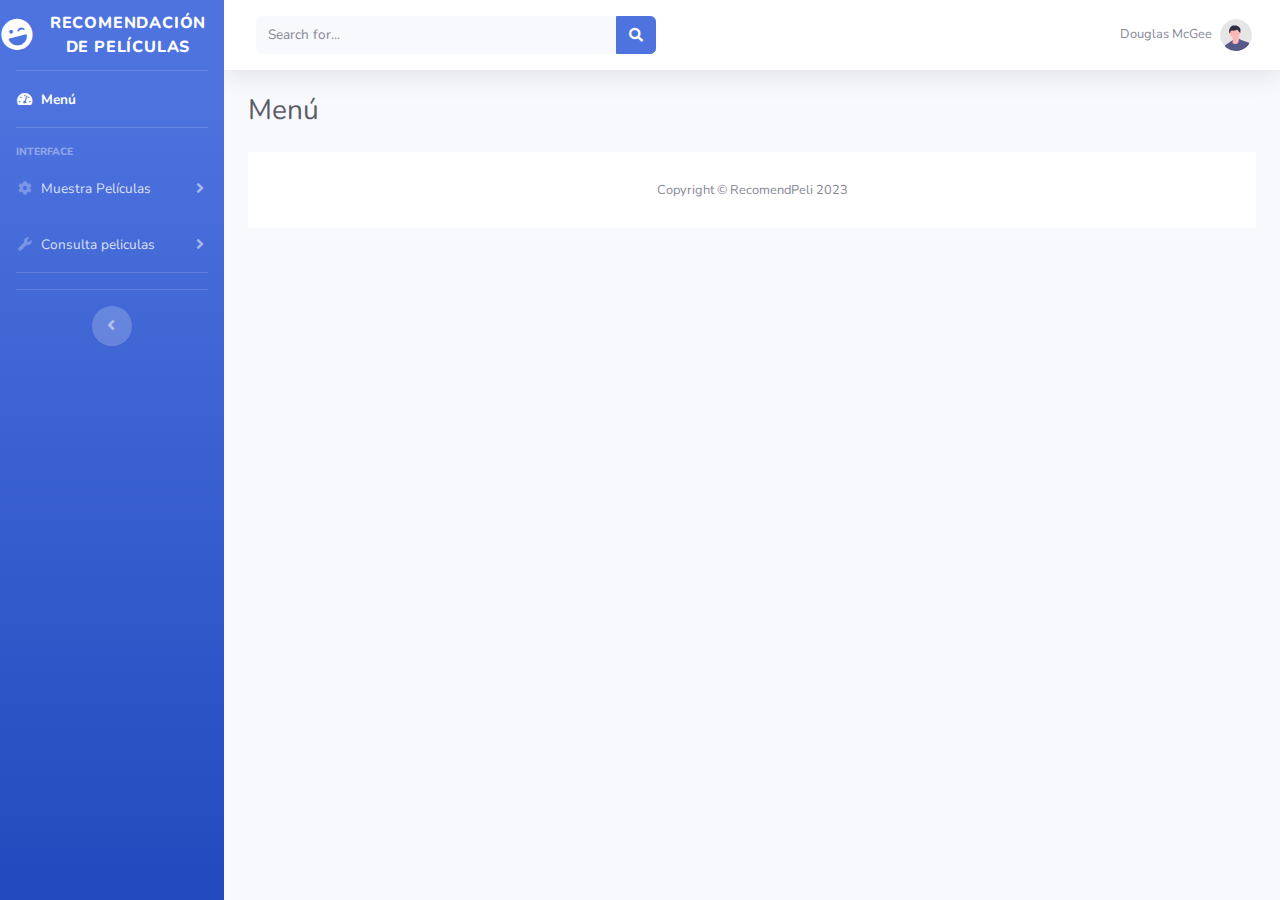
<file: Películas_Recommend/index.html>
<!DOCTYPE html>
<html lang="en">

<head>

    <meta charset="utf-8">
    <meta http-equiv="X-UA-Compatible" content="IE=edge">
    <meta name="viewport" content="width=device-width, initial-scale=1, shrink-to-fit=no">
    <meta name="description" content="">
    <meta name="author" content="">

    <title>PelisRecomen</title>

    <!-- Custom fonts for this template-->
    <link href="vendor/fontawesome-free/css/all.min.css" rel="stylesheet" type="text/css">
    <link
        href="https://fonts.googleapis.com/css?family=Nunito:200,200i,300,300i,400,400i,600,600i,700,700i,800,800i,900,900i"
        rel="stylesheet">

    <!-- Custom styles for this template-->
    <link href="css/sb-admin-2.min.css" rel="stylesheet">

</head>

<body id="page-top">

    <!-- Page Wrapper -->
    <div id="wrapper">

        <!-- Sidebar -->
        <ul class="navbar-nav bg-gradient-primary sidebar sidebar-dark accordion" id="accordionSidebar">

            <!-- Sidebar - Brand -->
            <a class="sidebar-brand d-flex align-items-center justify-content-center" href="index.html">
                <div class="sidebar-brand-icon rotate-n-15">
                    <i class="fas fa-laugh-wink"></i>
                </div>
                <div class="sidebar-brand-text mx-3">Recomendación de Películas</div>
            </a>

            <!-- Divider -->
            <hr class="sidebar-divider my-0">

            <!-- Nav Item - Dashboard -->
            <li class="nav-item active">
                <a class="nav-link" href="index.html">
                    <i class="fas fa-fw fa-tachometer-alt"></i>
                    <span>Menú</span></a>
            </li>

            <!-- Divider -->
            <hr class="sidebar-divider">

            <!-- Heading -->
            <div class="sidebar-heading">
                Interface
            </div>

            <!-- Nav Item - Pages Collapse Menu -->
            <li class="nav-item">
                <a class="nav-link collapsed" href="#" data-toggle="collapse" data-target="#collapseTwo"
                    aria-expanded="true" aria-controls="collapseTwo">
                    <i class="fas fa-fw fa-cog"></i>
                    <span>Muestra Películas</span>
                </a>
                <div id="collapseUtilities" class="collapse" aria-labelledby="headingUtilities"
                    data-parent="#accordionSidebar">
                    <div class="bg-white py-2 collapse-inner rounded">
                        <a class="collapse-item" href="peliculas.html">Ver Películas</a>
                    </div>
                </div>
            </li>

            <!-- Nav Item - Utilities Collapse Menu -->
            <li class="nav-item">
                <a class="nav-link collapsed" href="#" data-toggle="collapse" data-target="#collapseUtilities"
                    aria-expanded="true" aria-controls="collapseUtilities">
                    <i class="fas fa-fw fa-wrench"></i>
                    <span>Consulta peliculas</span>
                </a>
                <div id="collapseUtilities" class="collapse" aria-labelledby="headingUtilities"
                    data-parent="#accordionSidebar">
                    <div class="bg-white py-2 collapse-inner rounded">
                        <a class="collapse-item" href="peliculas.html">Recomendación Personal</a>
                    </div>
                </div>
            </li>

            <!-- Divider -->
            <hr class="sidebar-divider">

            
            <!-- Divider -->
            <hr class="sidebar-divider d-none d-md-block">

            <!-- Sidebar Toggler (Sidebar) -->
            <div class="text-center d-none d-md-inline">
                <button class="rounded-circle border-0" id="sidebarToggle"></button>
            </div>

        </ul>
        <!-- End of Sidebar -->

        <!-- Content Wrapper -->
        <div id="content-wrapper" class="d-flex flex-column">

            <!-- Main Content -->
            <div id="content">

                <!-- Topbar -->
                <nav class="navbar navbar-expand navbar-light bg-white topbar mb-4 static-top shadow">

                    <!-- Sidebar Toggle (Topbar) -->
                    <button id="sidebarToggleTop" class="btn btn-link d-md-none rounded-circle mr-3">
                        <i class="fa fa-bars"></i>
                    </button>

                    <!-- Topbar Search -->
                    <form
                        class="d-none d-sm-inline-block form-inline mr-auto ml-md-3 my-2 my-md-0 mw-100 navbar-search">
                        <div class="input-group">
                            <input type="text" class="form-control bg-light border-0 small" placeholder="Search for..."
                                aria-label="Search" aria-describedby="basic-addon2">
                            <div class="input-group-append">
                                <button class="btn btn-primary" type="button">
                                    <i class="fas fa-search fa-sm"></i>
                                </button>
                            </div>
                        </div>
                    </form>

                    <!-- Topbar Navbar -->
                    <ul class="navbar-nav ml-auto">

                        <!-- Nav Item - Search Dropdown (Visible Only XS) -->
                        <li class="nav-item dropdown no-arrow d-sm-none">
                            <a class="nav-link dropdown-toggle" href="#" id="searchDropdown" role="button"
                                data-toggle="dropdown" aria-haspopup="true" aria-expanded="false">
                                <i class="fas fa-search fa-fw"></i>
                            </a>

                      
  
                            <!-- Divider -->
                        <!-- Divider -->
                        <hr class="sidebar-divider my-0">

                        <!-- Nav Item - User Information -->
                        <li class="nav-item dropdown no-arrow">
                            <a class="nav-link dropdown-toggle" href="#" id="userDropdown" role="button"
                                data-toggle="dropdown" aria-haspopup="true" aria-expanded="false">
                                <!-- Divider -->
                                <hr class="sidebar-divider my-0">
                                <span class="mr-2 d-none d-lg-inline text-gray-600 small">Douglas McGee</span>
                                <img class="img-profile rounded-circle"
                                    src="img/undraw_profile.svg">
                            </a>
                            <!-- Dropdown - User Information -->
                            <div class="dropdown-menu dropdown-menu-right shadow animated--grow-in"
                                aria-labelledby="userDropdown">
                                <a class="dropdown-item" href="#">
                                    <i class="fas fa-user fa-sm fa-fw mr-2 text-gray-400"></i>
                                    Profile
                                </a>
                                <a class="dropdown-item" href="#">
                                    <i class="fas fa-cogs fa-sm fa-fw mr-2 text-gray-400"></i>
                                    Settings
                                </a>
                                <a class="dropdown-item" href="#">
                                    <i class="fas fa-list fa-sm fa-fw mr-2 text-gray-400"></i>
                                    Activity Log
                                </a>
                                <div class="dropdown-divider"></div>
                                <a class="dropdown-item" href="#" data-toggle="modal" data-target="#logoutModal">
                                    <i class="fas fa-sign-out-alt fa-sm fa-fw mr-2 text-gray-400"></i>
                                    Logout
                                </a>
                            </div>
                        </li>

                    </ul>

                </nav>
                <!-- End of Topbar -->

                <!-- Begin Page Content -->
                <div class="container-fluid">

                    <!-- Page Heading -->
                    <div class="d-sm-flex align-items-center justify-content-between mb-4">
                        <h1 class="h3 mb-0 text-gray-800">Menú</h1>
                        
                    </div>

                    <!-- Content Row -->
                    <div class="row">

                        

                    
                <!-- /.container-fluid -->

            </div>
            <!-- End of Main Content -->

            <!-- Footer -->
            <footer class="sticky-footer bg-white">
                <div class="container my-auto">
                    <div class="copyright text-center my-auto">
                        <span>Copyright &copy; RecomendPeli 2023</span>
                    </div>
                </div>
            </footer>
            <!-- End of Footer -->

        </div>
        <!-- End of Content Wrapper -->

    </div>
    <!-- End of Page Wrapper -->

    <!-- Scroll to Top Button-->
    <a class="scroll-to-top rounded" href="#page-top">
        <i class="fas fa-angle-up"></i>
    </a>

    <!-- Logout Modal-->
    <div class="modal fade" id="logoutModal" tabindex="-1" role="dialog" aria-labelledby="exampleModalLabel"
        aria-hidden="true">
        <div class="modal-dialog" role="document">
            <div class="modal-content">
                <div class="modal-header">
                    <h5 class="modal-title" id="exampleModalLabel">Ready to Leave?</h5>
                    <button class="close" type="button" data-dismiss="modal" aria-label="Close">
                        <span aria-hidden="true">×</span>
                    </button>
                </div>
                <div class="modal-body">Select "Logout" below if you are ready to end your current session.</div>
                <div class="modal-footer">
                    <button class="btn btn-secondary" type="button" data-dismiss="modal">Cancel</button>
                    <a class="btn btn-primary" href="login.html">Logout</a>
                </div>
            </div>
        </div>
    </div>

    <!-- Bootstrap core JavaScript-->
    <script src="vendor/jquery/jquery.min.js"></script>
    <script src="vendor/bootstrap/js/bootstrap.bundle.min.js"></script>

    <!-- Core plugin JavaScript-->
    <script src="vendor/jquery-easing/jquery.easing.min.js"></script>

    <!-- Custom scripts for all pages-->
    <script src="js/sb-admin-2.min.js"></script>

    <!-- Page level plugins -->
    <script src="vendor/chart.js/Chart.min.js"></script>

    <!-- Page level custom scripts -->
    <script src="js/demo/chart-area-demo.js"></script>
    <script src="js/demo/chart-pie-demo.js"></script>

</body>

</html>
</file>
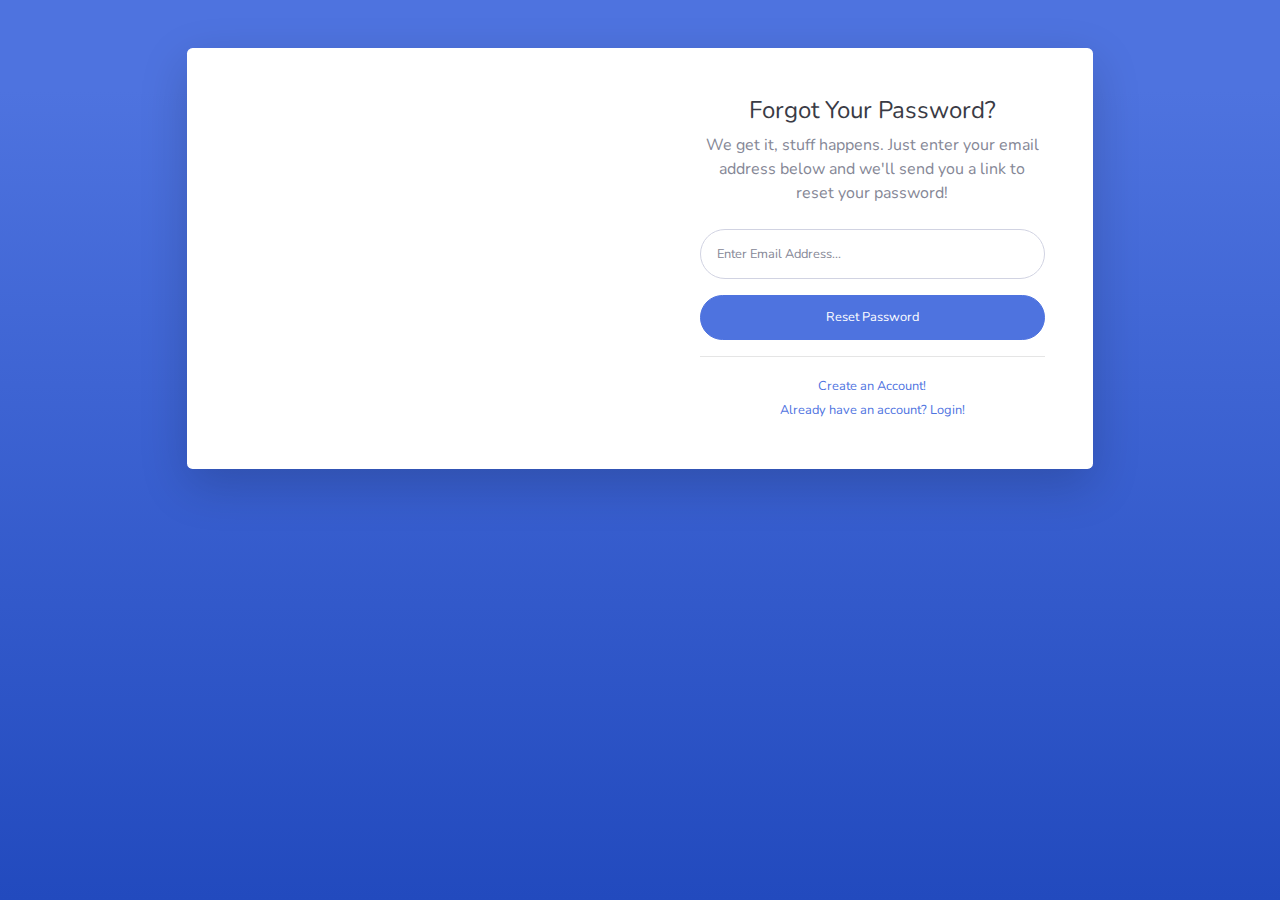
<file: Películas_Recommend/forgot-password.html>
<!DOCTYPE html>
<html lang="en">

<head>

    <meta charset="utf-8">
    <meta http-equiv="X-UA-Compatible" content="IE=edge">
    <meta name="viewport" content="width=device-width, initial-scale=1, shrink-to-fit=no">
    <meta name="description" content="">
    <meta name="author" content="">

    <title>SB Admin 2 - Forgot Password</title>

    <!-- Custom fonts for this template-->
    <link href="vendor/fontawesome-free/css/all.min.css" rel="stylesheet" type="text/css">
    <link
        href="https://fonts.googleapis.com/css?family=Nunito:200,200i,300,300i,400,400i,600,600i,700,700i,800,800i,900,900i"
        rel="stylesheet">

    <!-- Custom styles for this template-->
    <link href="css/sb-admin-2.min.css" rel="stylesheet">

</head>

<body class="bg-gradient-primary">

    <div class="container">

        <!-- Outer Row -->
        <div class="row justify-content-center">

            <div class="col-xl-10 col-lg-12 col-md-9">

                <div class="card o-hidden border-0 shadow-lg my-5">
                    <div class="card-body p-0">
                        <!-- Nested Row within Card Body -->
                        <div class="row">
                            <div class="col-lg-6 d-none d-lg-block bg-password-image"></div>
                            <div class="col-lg-6">
                                <div class="p-5">
                                    <div class="text-center">
                                        <h1 class="h4 text-gray-900 mb-2">Forgot Your Password?</h1>
                                        <p class="mb-4">We get it, stuff happens. Just enter your email address below
                                            and we'll send you a link to reset your password!</p>
                                    </div>
                                    <form class="user">
                                        <div class="form-group">
                                            <input type="email" class="form-control form-control-user"
                                                id="exampleInputEmail" aria-describedby="emailHelp"
                                                placeholder="Enter Email Address...">
                                        </div>
                                        <a href="login.html" class="btn btn-primary btn-user btn-block">
                                            Reset Password
                                        </a>
                                    </form>
                                    <hr>
                                    <div class="text-center">
                                        <a class="small" href="register.html">Create an Account!</a>
                                    </div>
                                    <div class="text-center">
                                        <a class="small" href="login.html">Already have an account? Login!</a>
                                    </div>
                                </div>
                            </div>
                        </div>
                    </div>
                </div>

            </div>

        </div>

    </div>

    <!-- Bootstrap core JavaScript-->
    <script src="vendor/jquery/jquery.min.js"></script>
    <script src="vendor/bootstrap/js/bootstrap.bundle.min.js"></script>

    <!-- Core plugin JavaScript-->
    <script src="vendor/jquery-easing/jquery.easing.min.js"></script>

    <!-- Custom scripts for all pages-->
    <script src="js/sb-admin-2.min.js"></script>

</body>

</html>
</file>
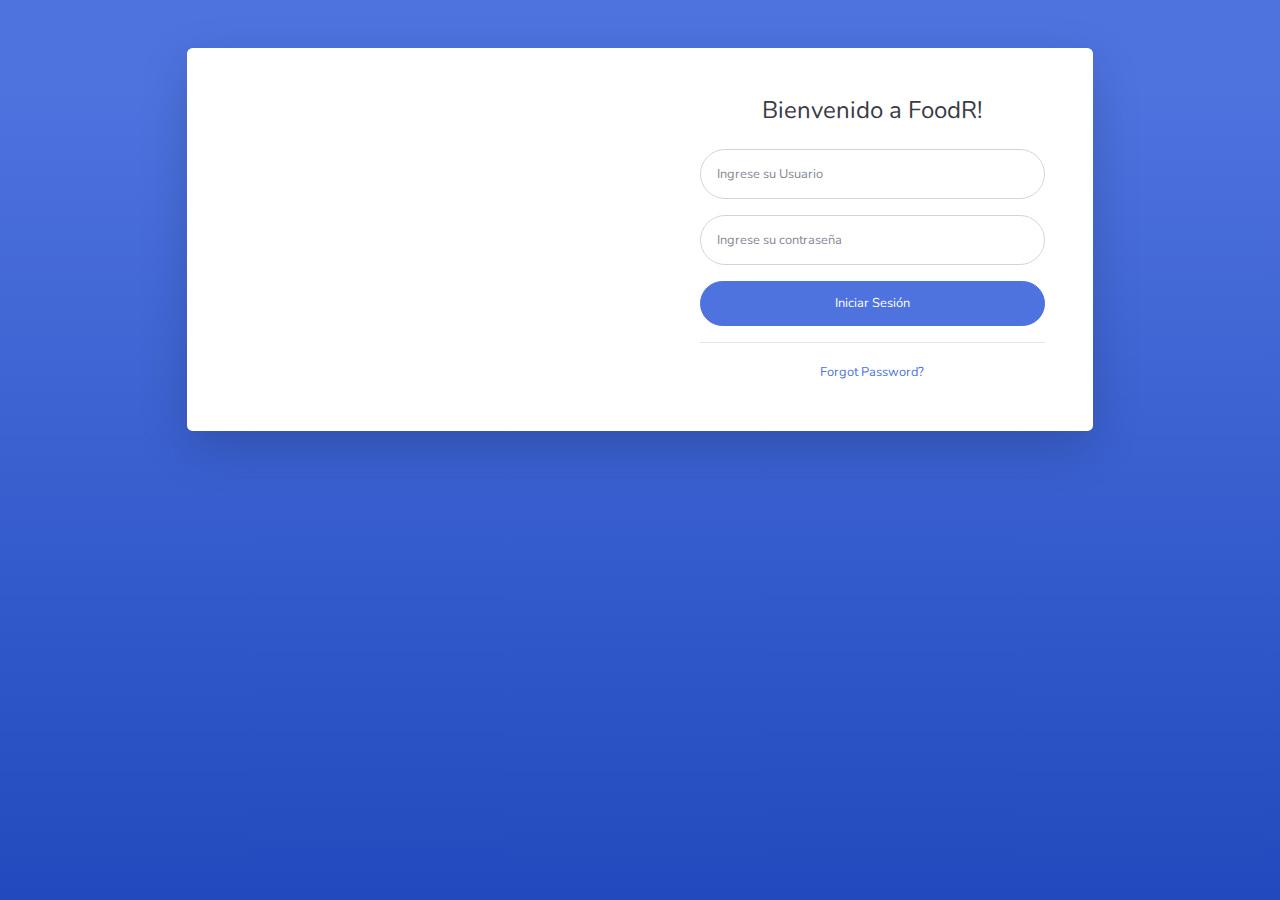
<file: Películas_Recommend/login.html>
<!DOCTYPE html>
<html lang="en">

<head>

    <meta charset="utf-8">
    <meta http-equiv="X-UA-Compatible" content="IE=edge">
    <meta name="viewport" content="width=device-width, initial-scale=1, shrink-to-fit=no">
    <meta name="description" content="">
    <meta name="author" content="">

    <title>SB Admin 2 - Login</title>

    <!-- Custom fonts for this template-->
    <link href="vendor/fontawesome-free/css/all.min.css" rel="stylesheet" type="text/css">
    <link
        href="https://fonts.googleapis.com/css?family=Nunito:200,200i,300,300i,400,400i,600,600i,700,700i,800,800i,900,900i"
        rel="stylesheet">

    <!-- Custom styles for this template-->
    <link href="css/sb-admin-2.min.css" rel="stylesheet">

</head>

<body class="bg-gradient-primary">

    <div class="container">

        <!-- Outer Row -->
        <div class="row justify-content-center">

            <div class="col-xl-10 col-lg-12 col-md-9">

                <div class="card o-hidden border-0 shadow-lg my-5">
                    <div class="card-body p-0">
                        <!-- Nested Row within Card Body -->
                        <div class="row">
                            <div class="col-lg-6 d-none d-lg-block bg-login-image"></div>
                            <div class="col-lg-6">
                                <div class="p-5">
                                    <div class="text-center">
                                        <h1 class="h4 text-gray-900 mb-4">Bienvenido a FoodR!</h1>
                                    </div>
                                    <form class="user">
                                        <div class="form-group">
                                            <input type="email" class="form-control form-control-user"
                                                id="exampleInputEmail" aria-describedby="emailHelp"
                                                placeholder="Ingrese su Usuario ">
                                        </div>
                                        <div class="form-group">
                                            <input type="password" class="form-control form-control-user"
                                                id="exampleInputPassword" placeholder="Ingrese su contraseña">
                                        </div>
                                        <a href="index.html" class="btn btn-primary btn-user btn-block">
                                            Iniciar Sesión
                                        </a>
                                    </form>
                                    <hr>
                                    <div class="text-center">
                                        <a class="small" href="forgot-password.html">Forgot Password?</a>
                                    </div>
                                    
                                </div>
                            </div>
                        </div>
                    </div>
                </div>

            </div>

        </div>

    </div>

    <!-- Bootstrap core JavaScript-->
    <script src="vendor/jquery/jquery.min.js"></script>
    <script src="vendor/bootstrap/js/bootstrap.bundle.min.js"></script>

    <!-- Core plugin JavaScript-->
    <script src="vendor/jquery-easing/jquery.easing.min.js"></script>

    <!-- Custom scripts for all pages-->
    <script src="js/sb-admin-2.min.js"></script>

</body>

</html>
</file>
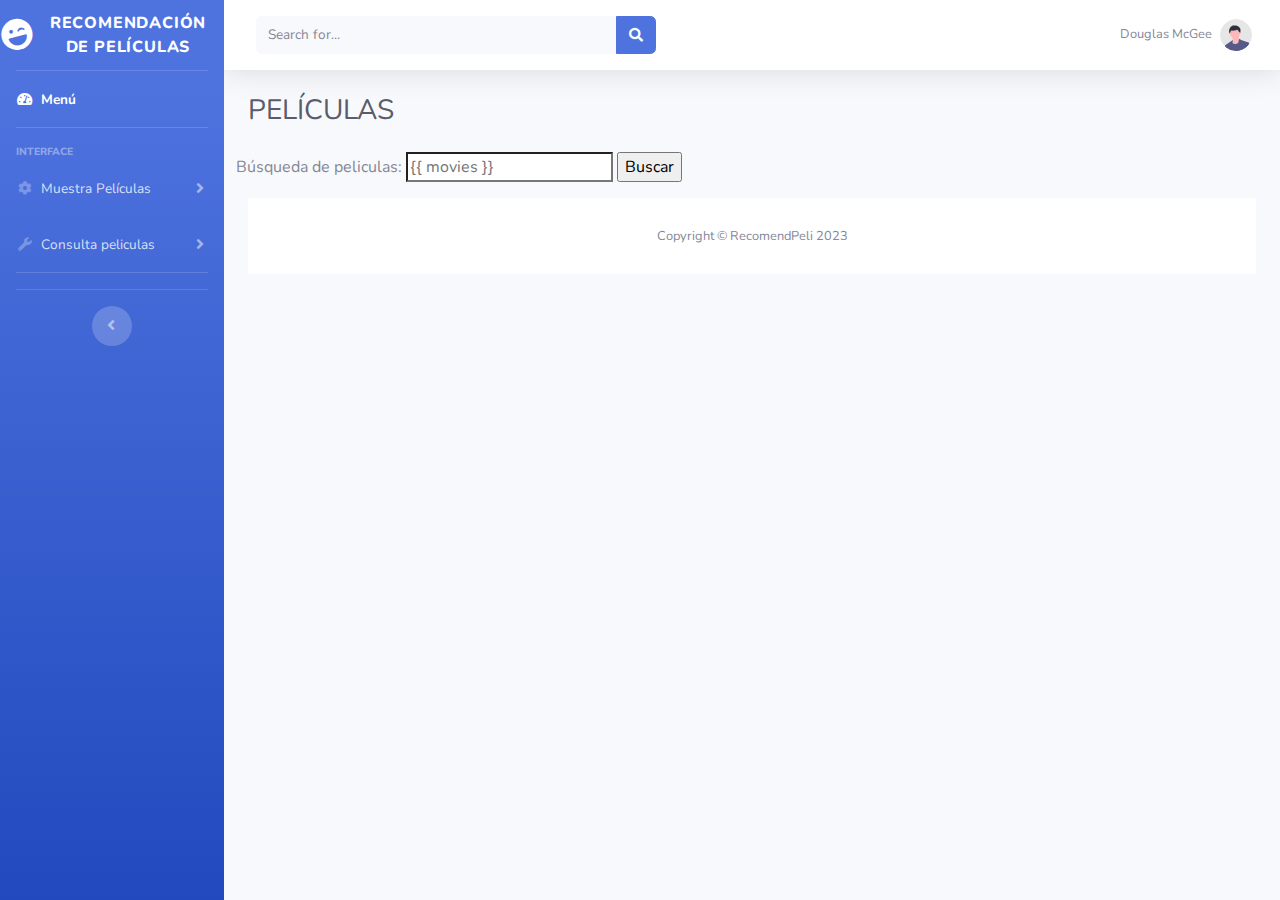
<file: Películas_Recommend/peliculas.html>
<!DOCTYPE html>
<html lang="en">

<head>

    <meta charset="utf-8">
    <meta http-equiv="X-UA-Compatible" content="IE=edge">
    <meta name="viewport" content="width=device-width, initial-scale=1, shrink-to-fit=no">
    <meta name="description" content="">
    <meta name="author" content="">

    <title>VERPELICULAS</title>

    <!-- Custom fonts for this template-->
    <link href="vendor/fontawesome-free/css/all.min.css" rel="stylesheet" type="text/css">
    <link
        href="https://fonts.googleapis.com/css?family=Nunito:200,200i,300,300i,400,400i,600,600i,700,700i,800,800i,900,900i"
        rel="stylesheet">

    <!-- Custom styles for this template-->
    <link href="css/sb-admin-2.min.css" rel="stylesheet">

</head>

<form action="main.py">

    <script>
        function recomendar() {
          var checkboxes = document.querySelectorAll('input[type="checkbox"]');
          var valores = [];
      
          checkboxes.forEach(function(checkbox) {
          valores.push(checkbox.value);
          });
      
    }
  
  </script>


</form>

<body id="page-top">

    <!-- Page Wrapper -->
    <div id="wrapper">

        <!-- Sidebar -->
        <ul class="navbar-nav bg-gradient-primary sidebar sidebar-dark accordion" id="accordionSidebar">

            <!-- Sidebar - Brand -->
            <a class="sidebar-brand d-flex align-items-center justify-content-center" href="index.html">
                <div class="sidebar-brand-icon rotate-n-15">
                    <i class="fas fa-laugh-wink"></i>
                </div>
                <div class="sidebar-brand-text mx-3">Recomendación de Películas</div>
            </a>

            <!-- Divider -->
            <hr class="sidebar-divider my-0">

            <!-- Nav Item - Dashboard -->
            <li class="nav-item active">
                <a class="nav-link" href="index.html">
                    <i class="fas fa-fw fa-tachometer-alt"></i>
                    <span>Menú</span></a>
            </li>

            <!-- Divider -->
            <hr class="sidebar-divider">

            <!-- Heading -->
            <div class="sidebar-heading">
                Interface
            </div>

            <!-- Nav Item - Pages Collapse Menu -->
            <li class="nav-item">
                <a class="nav-link collapsed" href="#" data-toggle="collapse" data-target="#collapseTwo"
                    aria-expanded="true" aria-controls="collapseTwo">
                    <i class="fas fa-fw fa-cog"></i>
                    <span>Muestra Películas</span>
                </a>
                <div id="collapseUtilities" class="collapse" aria-labelledby="headingUtilities"
                    data-parent="#accordionSidebar">
                    <div class="bg-white py-2 collapse-inner rounded">
                        <a class="collapse-item" href="peliculas.html">Ver Películas</a>
                    </div>
                </div>
            </li>

            <!-- Nav Item - Utilities Collapse Menu -->
            <li class="nav-item">
                <a class="nav-link collapsed" href="#" data-toggle="collapse" data-target="#collapseUtilities"
                    aria-expanded="true" aria-controls="collapseUtilities">
                    <i class="fas fa-fw fa-wrench"></i>
                    <span>Consulta peliculas</span>
                </a>
                <div id="collapseUtilities" class="collapse" aria-labelledby="headingUtilities"
                    data-parent="#accordionSidebar">
                    <div class="bg-white py-2 collapse-inner rounded">
                        <a class="collapse-item" href="peliculas.html">Recomendación Personal</a>
                    </div>
                </div>
            </li>

            <!-- Divider -->
            <hr class="sidebar-divider">

            
            <!-- Divider -->
            <hr class="sidebar-divider d-none d-md-block">

            <!-- Sidebar Toggler (Sidebar) -->
            <div class="text-center d-none d-md-inline">
                <button class="rounded-circle border-0" id="sidebarToggle"></button>
            </div>

        </ul>
        <!-- End of Sidebar -->

        <!-- Content Wrapper -->
        <div id="content-wrapper" class="d-flex flex-column">

            <!-- Main Content -->
            <div id="content">

                <!-- Topbar -->
                <nav class="navbar navbar-expand navbar-light bg-white topbar mb-4 static-top shadow">

                    <!-- Sidebar Toggle (Topbar) -->
                    <button id="sidebarToggleTop" class="btn btn-link d-md-none rounded-circle mr-3">
                        <i class="fa fa-bars"></i>
                    </button>

                    <!-- Topbar Search -->
                    <form
                        class="d-none d-sm-inline-block form-inline mr-auto ml-md-3 my-2 my-md-0 mw-100 navbar-search">
                        <div class="input-group">
                            <input type="text" class="form-control bg-light border-0 small" placeholder="Search for..."
                                aria-label="Search" aria-describedby="basic-addon2">
                            <div class="input-group-append">
                                <button class="btn btn-primary" type="button">
                                    <i class="fas fa-search fa-sm"></i>
                                </button>
                            </div>
                        </div>
                    </form>

                    <!-- Topbar Navbar -->
                    <ul class="navbar-nav ml-auto">

                        <!-- Nav Item - Search Dropdown (Visible Only XS) -->
                        <li class="nav-item dropdown no-arrow d-sm-none">
                            <a class="nav-link dropdown-toggle" href="#" id="searchDropdown" role="button"
                                data-toggle="dropdown" aria-haspopup="true" aria-expanded="false">
                                <i class="fas fa-search fa-fw"></i>
                            </a>

                      
  
                            <!-- Divider -->
                        <!-- Divider -->
                        <hr class="sidebar-divider my-0">

                        <!-- Nav Item - User Information -->
                        <li class="nav-item dropdown no-arrow">
                            <a class="nav-link dropdown-toggle" href="#" id="userDropdown" role="button"
                                data-toggle="dropdown" aria-haspopup="true" aria-expanded="false">
                                <!-- Divider -->
                                <hr class="sidebar-divider my-0">
                                <span class="mr-2 d-none d-lg-inline text-gray-600 small">Douglas McGee</span>
                                <img class="img-profile rounded-circle"
                                    src="img/undraw_profile.svg">
                            </a>
                            <!-- Dropdown - User Information -->
                            <div class="dropdown-menu dropdown-menu-right shadow animated--grow-in"
                                aria-labelledby="userDropdown">
                                <a class="dropdown-item" href="#">
                                    <i class="fas fa-user fa-sm fa-fw mr-2 text-gray-400"></i>
                                    Profile
                                </a>
                                <a class="dropdown-item" href="#">
                                    <i class="fas fa-cogs fa-sm fa-fw mr-2 text-gray-400"></i>
                                    Settings
                                </a>
                                <a class="dropdown-item" href="#">
                                    <i class="fas fa-list fa-sm fa-fw mr-2 text-gray-400"></i>
                                    Activity Log
                                </a>
                                <div class="dropdown-divider"></div>
                                <a class="dropdown-item" href="#" data-toggle="modal" data-target="#logoutModal">
                                    <i class="fas fa-sign-out-alt fa-sm fa-fw mr-2 text-gray-400"></i>
                                    Logout
                                </a>
                            </div>
                        </li>

                    </ul>

                </nav>
                <!-- End of Topbar -->

                <!-- Begin Page Content -->
                <div class="container-fluid">

                    <!-- Page Heading -->
                    <div class="d-sm-flex align-items-center justify-content-between mb-4">
                        <h1 class="h3 mb-0 text-gray-800">PELÍCULAS</h1>
                        
                    </div>

                    <!-- Content Row -->
                    <div class="row">

                        <form action="peliculas.html" method="post" target="_blank">

                            <p>
                          
                              Búsqueda de peliculas: <input type="search" name="busquedamusica" placeholder="{{ movies }}">
                          
                              <input type="submit" value="Buscar">
                          
                            </p>
                          
                          </form>

                        

                    
                <!-- /.container-fluid -->

            </div>
            <!-- End of Main Content -->

            <!-- Footer -->
            <footer class="sticky-footer bg-white">
                <div class="container my-auto">
                    <div class="copyright text-center my-auto">
                        <span>Copyright &copy; RecomendPeli 2023</span>
                    </div>
                </div>
            </footer>
            <!-- End of Footer -->

        </div>
        <!-- End of Content Wrapper -->

    </div>
    <!-- End of Page Wrapper -->

    <!-- Scroll to Top Button-->
    <a class="scroll-to-top rounded" href="#page-top">
        <i class="fas fa-angle-up"></i>
    </a>

    <!-- Logout Modal-->
    <div class="modal fade" id="logoutModal" tabindex="-1" role="dialog" aria-labelledby="exampleModalLabel"
        aria-hidden="true">
        <div class="modal-dialog" role="document">
            <div class="modal-content">
                <div class="modal-header">
                    <h5 class="modal-title" id="exampleModalLabel">Ready to Leave?</h5>
                    <button class="close" type="button" data-dismiss="modal" aria-label="Close">
                        <span aria-hidden="true">×</span>
                    </button>
                </div>
                <div class="modal-body">Select "Logout" below if you are ready to end your current session.</div>
                <div class="modal-footer">
                    <button class="btn btn-secondary" type="button" data-dismiss="modal">Cancel</button>
                    <a class="btn btn-primary" href="login.html">Logout</a>
                </div>
            </div>
        </div>
    </div>

    <!-- Bootstrap core JavaScript-->
    <script src="vendor/jquery/jquery.min.js"></script>
    <script src="vendor/bootstrap/js/bootstrap.bundle.min.js"></script>

    <!-- Core plugin JavaScript-->
    <script src="vendor/jquery-easing/jquery.easing.min.js"></script>

    <!-- Custom scripts for all pages-->
    <script src="js/sb-admin-2.min.js"></script>

    <!-- Page level plugins -->
    <script src="vendor/chart.js/Chart.min.js"></script>

    <!-- Page level custom scripts -->
    <script src="js/demo/chart-area-demo.js"></script>
    <script src="js/demo/chart-pie-demo.js"></script>

</body>

</html>
</file>
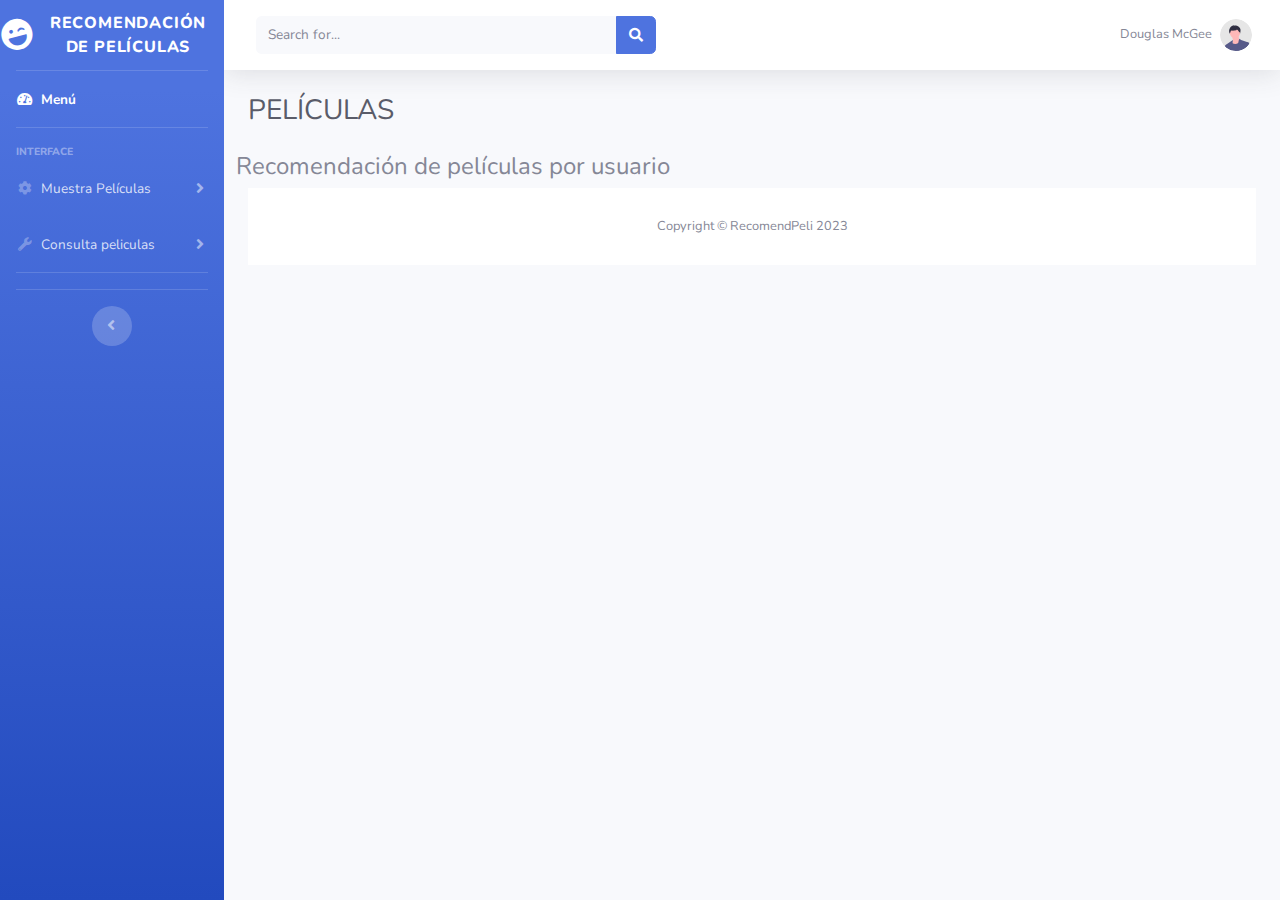
<file: Películas_Recommend/recomendaciones.html>
<!DOCTYPE html>
<html lang="en">

<head>

    <meta charset="utf-8">
    <meta http-equiv="X-UA-Compatible" content="IE=edge">
    <meta name="viewport" content="width=device-width, initial-scale=1, shrink-to-fit=no">
    <meta name="description" content="">
    <meta name="author" content="">

    <title>VERPELICULAS</title>

    <!-- Custom fonts for this template-->
    <link href="vendor/fontawesome-free/css/all.min.css" rel="stylesheet" type="text/css">
    <link
        href="https://fonts.googleapis.com/css?family=Nunito:200,200i,300,300i,400,400i,600,600i,700,700i,800,800i,900,900i"
        rel="stylesheet">

    <!-- Custom styles for this template-->
    <link href="css/sb-admin-2.min.css" rel="stylesheet">

</head>

<body id="page-top">

    <!-- Page Wrapper -->
    <div id="wrapper">

        <!-- Sidebar -->
        <ul class="navbar-nav bg-gradient-primary sidebar sidebar-dark accordion" id="accordionSidebar">

            <!-- Sidebar - Brand -->
            <a class="sidebar-brand d-flex align-items-center justify-content-center" href="index.html">
                <div class="sidebar-brand-icon rotate-n-15">
                    <i class="fas fa-laugh-wink"></i>
                </div>
                <div class="sidebar-brand-text mx-3">Recomendación de Películas</div>
            </a>

            <!-- Divider -->
            <hr class="sidebar-divider my-0">

            <!-- Nav Item - Dashboard -->
            <li class="nav-item active">
                <a class="nav-link" href="index.html">
                    <i class="fas fa-fw fa-tachometer-alt"></i>
                    <span>Menú</span></a>
            </li>

            <!-- Divider -->
            <hr class="sidebar-divider">

            <!-- Heading -->
            <div class="sidebar-heading">
                Interface
            </div>

            <!-- Nav Item - Pages Collapse Menu -->
            <li class="nav-item">
                <a class="nav-link collapsed" href="#" data-toggle="collapse" data-target="#collapseTwo"
                    aria-expanded="true" aria-controls="collapseTwo">
                    <i class="fas fa-fw fa-cog"></i>
                    <span>Muestra Películas</span>
                </a>
                <div id="collapseUtilities" class="collapse" aria-labelledby="headingUtilities"
                    data-parent="#accordionSidebar">
                    <div class="bg-white py-2 collapse-inner rounded">
                        <a class="collapse-item" href="peliculas.html">Ver Películas</a>
                    </div>
                </div>
            </li>

            <!-- Nav Item - Utilities Collapse Menu -->
            <li class="nav-item">
                <a class="nav-link collapsed" href="#" data-toggle="collapse" data-target="#collapseUtilities"
                    aria-expanded="true" aria-controls="collapseUtilities">
                    <i class="fas fa-fw fa-wrench"></i>
                    <span>Consulta peliculas</span>
                </a>
                <div id="collapseUtilities" class="collapse" aria-labelledby="headingUtilities"
                    data-parent="#accordionSidebar">
                    <div class="bg-white py-2 collapse-inner rounded">
                        <a class="collapse-item" href="peliculas.html">Recomendación Personal</a>
                    </div>
                </div>
            </li>

            <!-- Divider -->
            <hr class="sidebar-divider">

            
            <!-- Divider -->
            <hr class="sidebar-divider d-none d-md-block">

            <!-- Sidebar Toggler (Sidebar) -->
            <div class="text-center d-none d-md-inline">
                <button class="rounded-circle border-0" id="sidebarToggle"></button>
            </div>

        </ul>
        <!-- End of Sidebar -->

        <!-- Content Wrapper -->
        <div id="content-wrapper" class="d-flex flex-column">

            <!-- Main Content -->
            <div id="content">

                <!-- Topbar -->
                <nav class="navbar navbar-expand navbar-light bg-white topbar mb-4 static-top shadow">

                    <!-- Sidebar Toggle (Topbar) -->
                    <button id="sidebarToggleTop" class="btn btn-link d-md-none rounded-circle mr-3">
                        <i class="fa fa-bars"></i>
                    </button>

                    <!-- Topbar Search -->
                    <form
                        class="d-none d-sm-inline-block form-inline mr-auto ml-md-3 my-2 my-md-0 mw-100 navbar-search">
                        <div class="input-group">
                            <input type="text" class="form-control bg-light border-0 small" placeholder="Search for..."
                                aria-label="Search" aria-describedby="basic-addon2">
                            <div class="input-group-append">
                                <button class="btn btn-primary" type="button">
                                    <i class="fas fa-search fa-sm"></i>
                                </button>
                            </div>
                        </div>
                    </form>

                    <!-- Topbar Navbar -->
                    <ul class="navbar-nav ml-auto">

                        <!-- Nav Item - Search Dropdown (Visible Only XS) -->
                        <li class="nav-item dropdown no-arrow d-sm-none">
                            <a class="nav-link dropdown-toggle" href="#" id="searchDropdown" role="button"
                                data-toggle="dropdown" aria-haspopup="true" aria-expanded="false">
                                <i class="fas fa-search fa-fw"></i>
                            </a>

                      
  
                            <!-- Divider -->
                        <!-- Divider -->
                        <hr class="sidebar-divider my-0">

                        <!-- Nav Item - User Information -->
                        <li class="nav-item dropdown no-arrow">
                            <a class="nav-link dropdown-toggle" href="#" id="userDropdown" role="button"
                                data-toggle="dropdown" aria-haspopup="true" aria-expanded="false">
                                <!-- Divider -->
                                <hr class="sidebar-divider my-0">
                                <span class="mr-2 d-none d-lg-inline text-gray-600 small">Douglas McGee</span>
                                <img class="img-profile rounded-circle"
                                    src="img/undraw_profile.svg">
                            </a>
                            <!-- Dropdown - User Information -->
                            <div class="dropdown-menu dropdown-menu-right shadow animated--grow-in"
                                aria-labelledby="userDropdown">
                                <a class="dropdown-item" href="#">
                                    <i class="fas fa-user fa-sm fa-fw mr-2 text-gray-400"></i>
                                    Profile
                                </a>
                                <a class="dropdown-item" href="#">
                                    <i class="fas fa-cogs fa-sm fa-fw mr-2 text-gray-400"></i>
                                    Settings
                                </a>
                                <a class="dropdown-item" href="#">
                                    <i class="fas fa-list fa-sm fa-fw mr-2 text-gray-400"></i>
                                    Activity Log
                                </a>
                                <div class="dropdown-divider"></div>
                                <a class="dropdown-item" href="#" data-toggle="modal" data-target="#logoutModal">
                                    <i class="fas fa-sign-out-alt fa-sm fa-fw mr-2 text-gray-400"></i>
                                    Logout
                                </a>
                            </div>
                        </li>

                    </ul>

                </nav>
                <!-- End of Topbar -->

                <!-- Begin Page Content -->
                <div class="container-fluid">

                    <!-- Page Heading -->
                    <div class="d-sm-flex align-items-center justify-content-between mb-4">
                        <h1 class="h3 mb-0 text-gray-800">PELÍCULAS</h1>
                        
                    </div>

                    <!-- Content Row -->
                    <div class="row">


                    <center><h4>Recomendación de películas por usuario</h4></center>

                    <div></div>

                    <hr>


                    
                    <script>
                        function pelirecomendacion() {
                        var opciones = document.getElementsByName('likes');
                      
                        for (var i = 0; i < opciones.length; i++) {
                            if (opciones[i].checked) {
                            var valorSeleccionado = opciones[i].value;
                           
                            break;
                            }
                        }
                        }
                    </script>


                  <!-- <h4></h4>
                    <table summary="Los grupos de música punk más famosos del Reino Unido", href="pelirecomendacion">
                        <caption>Un resumen de los grupos de música punk más famosos del Reino Unido</caption>
                        <thead>
                          <tr>
                            <th scope="col">{id}</th>
                            <th scope="col">{name}</th>
                            <th scope="col">{likes}</th>

                          </tr>
                        </thead>
                        <tbody>
                          <tr>
                            <th scope="row">{movie1}</th>
                          </tr>
                          <tr>
                            <th scope="row">{movie2}
                            </th>
                          </tr>
                      
                      
                        </tfoot>
                      </table> 
                      -->

                        

                    
                <!-- /.container-fluid -->

            </div>
            <!-- End of Main Content -->

            <!-- Footer -->
            <footer class="sticky-footer bg-white">
                <div class="container my-auto">
                    <div class="copyright text-center my-auto">
                        <span>Copyright &copy; RecomendPeli 2023</span>
                    </div>
                </div>
            </footer>
            <!-- End of Footer -->

        </div>
        <!-- End of Content Wrapper -->

    </div>
    <!-- End of Page Wrapper -->

    <!-- Scroll to Top Button-->
    <a class="scroll-to-top rounded" href="#page-top">
        <i class="fas fa-angle-up"></i>
    </a>

    <!-- Logout Modal-->
    <div class="modal fade" id="logoutModal" tabindex="-1" role="dialog" aria-labelledby="exampleModalLabel"
        aria-hidden="true">
        <div class="modal-dialog" role="document">
            <div class="modal-content">
                <div class="modal-header">
                    <h5 class="modal-title" id="exampleModalLabel">Ready to Leave?</h5>
                    <button class="close" type="button" data-dismiss="modal" aria-label="Close">
                        <span aria-hidden="true">×</span>
                    </button>
                </div>
                <div class="modal-body">Select "Logout" below if you are ready to end your current session.</div>
                <div class="modal-footer">
                    <button class="btn btn-secondary" type="button" data-dismiss="modal">Cancel</button>
                    <a class="btn btn-primary" href="login.html">Logout</a>
                </div>
            </div>
        </div>
    </div>

    <!-- Bootstrap core JavaScript-->
    <script src="vendor/jquery/jquery.min.js"></script>
    <script src="vendor/bootstrap/js/bootstrap.bundle.min.js"></script>

    <!-- Core plugin JavaScript-->
    <script src="vendor/jquery-easing/jquery.easing.min.js"></script>

    <!-- Custom scripts for all pages-->
    <script src="js/sb-admin-2.min.js"></script>

    <!-- Page level plugins -->
    <script src="vendor/chart.js/Chart.min.js"></script>

    <!-- Page level custom scripts -->
    <script src="js/demo/chart-area-demo.js"></script>
    <script src="js/demo/chart-pie-demo.js"></script>

</body>

</html>
</file>
